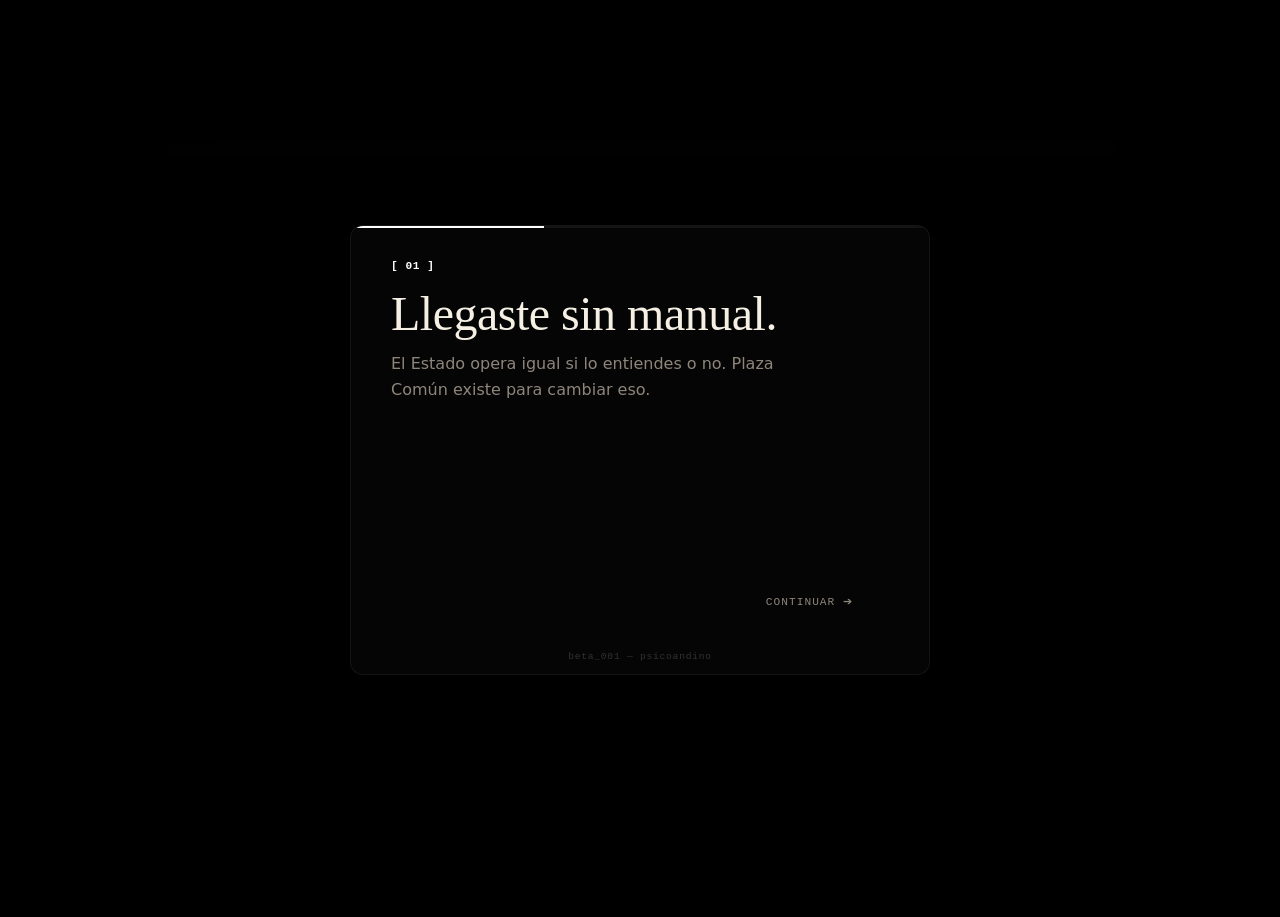
<file: index.html>
<!DOCTYPE html>
<html lang="es" data-accent="blanco">
<head>
    <meta charset="UTF-8">
    <meta name="viewport" content="width=device-width, initial-scale=1.0">
    <meta name="description" content="Plaza Común — inteligencia territorial para la vida cotidiana.">
    <title>Plaza Común</title>
    <link rel="stylesheet" href="assets/css/styles.css">
    <script src="assets/js/app.js" defer></script>
</head>
<body>
    <header class="site-header">
        <div class="shell header-layout">
            <a href="index.html" class="brand" aria-label="Plaza Común">
                <span class="brand-mark" aria-hidden="true">
                <svg viewBox="0 0 24 24" xmlns="http://www.w3.org/2000/svg">

                    <!-- Poste -->
                    <path
                        d="M6 4.5V19"
                        fill="none"
                        stroke="currentColor"
                        stroke-width="1.8"
                        stroke-linecap="round"
                    />

                    <!-- Luminaria -->
                    <rect
                        x="4"
                        y="2"
                        width="4"
                        height="2"
                        rx="1"
                        fill="var(--acento)"
                    />

                    <!-- Respaldo banca -->
                    <path
                        d="M10.3 13.8H20.3"
                        fill="none"
                        stroke="currentColor"
                        stroke-width="1.2"
                        stroke-linecap="round"
                    />

                    <!-- Asiento banca -->
                    <path
                        d="M10.5 16H20"
                        fill="none"
                        stroke="currentColor"
                        stroke-width="1.2"
                        stroke-linecap="round"
                    />

                    <!-- Patas -->
                    <path
                        d="M12 16V19"
                        fill="none"
                        stroke="currentColor"
                        stroke-width="1.2"
                        stroke-linecap="round"
                    />

                    <path
                        d="M18.5 16V19"
                        fill="none"
                        stroke="currentColor"
                        stroke-width="1.2"
                        stroke-linecap="round"
                    />

                </svg>
                </span>
                <span class="brand-copy">
                    <span class="brand-name">Plaza Común</span>
                    <span class="brand-tagline">inteligencia territorial</span>
                </span>
            </a>

            <nav class="main-nav" id="mainNav" aria-label="Secciones">
                <a href="#home" class="nav-link is-active">Plaza</a>
                <a href="#archivo" class="nav-link">Archivo</a>

                <!-- Config: visible en nav móvil, oculto en desktop -->
                <div class="nav-config" id="navConfig">
                    <button class="nav-config-close" id="closeConfigBtn" aria-label="Cerrar configuración">✕</button>

                    <!-- NUEVO: Título jerárquico del panel -->
                    <h2 class="nav-config-title">Configuración del sitio</h2>
                    
                    <p class="nav-config-label">Color de acento</p>
                    <div class="nav-accent-group">
                        <button class="accent-dot" data-accent="blanco" aria-label="Blanco"></button>
                        <button class="accent-dot" data-accent="sangre" aria-label="Sangre"></button>
                        <button class="accent-dot" data-accent="mostaza" aria-label="Mostaza"></button>
                        <button class="accent-dot" data-accent="tierra" aria-label="Tierra"></button>
                        <button class="accent-dot" data-accent="cobre" aria-label="Cobre"></button>
                        <button class="accent-dot" data-accent="amatista" aria-label="Amatista"></button>
                    </div>
                </div>
            </nav>

            <div class="header-controls">
                <!-- Solo desktop -->
                <button class="config-btn" id="desktopConfigBtn" aria-label="Configuración" aria-expanded="false">
                    <svg class="icon-settings" viewBox="0 0 24 24" fill="none" stroke="currentColor" stroke-width="1.5" stroke-linecap="round" stroke-linejoin="round" aria-hidden="true">
                        <circle cx="12" cy="12" r="3"></circle>
                        <path d="M19.4 15a1.65 1.65 0 0 0 .33 1.82l.06.06a2 2 0 1 1-2.83 2.83l-.06-.06a1.65 1.65 0 0 0-1.82-.33 1.65 1.65 0 0 0-1 1.51V21a2 2 0 0 1-4 0v-.09A1.65 1.65 0 0 0 9 19.4a1.65 1.65 0 0 0-1.82.33l-.06.06a2 2 0 1 1-2.83-2.83l.06-.06a1.65 1.65 0 0 0 .33-1.82 1.65 1.65 0 0 0-1.51-1H3a2 2 0 0 1 0-4h.09A1.65 1.65 0 0 0 4.6 9a1.65 1.65 0 0 0-.33-1.82l-.06-.06a2 2 0 1 1 2.83-2.83l.06.06a1.65 1.65 0 0 0 1.82.33H9a1.65 1.65 0 0 0 1-1.51V3a2 2 0 0 1 4 0v.09a1.65 1.65 0 0 0 1 1.51 1.65 1.65 0 0 0 1.82-.33l.06-.06a2 2 0 1 1 2.83 2.83l-.06.06a1.65 1.65 0 0 0-.33 1.82V9a1.65 1.65 0 0 0 1.51 1H21a2 2 0 0 1 0 4h-.09a1.65 1.65 0 0 0-1.51 1z"></path>
                    </svg>
                </button>
                <!-- Solo móvil -->
                <button class="menu-toggle" id="menuToggle" type="button" aria-expanded="false" aria-controls="mainNav" aria-label="Abrir menú">
                    <span class="hamburger-line" aria-hidden="true"></span>
                    <span class="hamburger-line" aria-hidden="true"></span>
                </button>
            </div>
        </div>
    </header>

    <main id="mainScroll">
        <dialog class="portal-gate" id="portalGate" data-current-step="1">
            <div class="portal-progress-bar">
                <div class="progress-indicator"></div>
            </div>
            <div class="portal-content-wrapper">
                <div class="portal-slide" data-slide="1">
                    <p class="eyebrow">[ 01 ]</p>
                    <h2 class="portal-title">Llegaste sin manual.</h2>
                    <p class="portal-text">El Estado opera igual si lo entiendes o no. Plaza Común existe para cambiar eso.</p>
                </div>
                <div class="portal-slide" data-slide="2">
                    <p class="eyebrow">[ 02 ]</p>
                    <h2 class="portal-title">Una luz pequeña.</h2>
                    <p class="portal-text">No prometemos revelaciones. Solo claridad suficiente para moverse con menos ansiedad y más libertad.</p>
                </div>
                <div class="portal-slide" data-slide="3">
                    <p class="eyebrow">[ 03 ]</p>
                    <h2 class="portal-title">Tu espacio.</h2>
                    <p class="portal-text">Define el color con que leerás la Plaza.</p>
                    <div class="portal-config-block">
                        <p class="config-label">Color de acento</p>
                        <div class="portal-accent-group">
                            <button type="button" class="accent-dot" data-accent="blanco" aria-label="Blanco"></button>
                            <button type="button" class="accent-dot" data-accent="sangre" aria-label="Sangre"></button>
                            <button type="button" class="accent-dot" data-accent="mostaza" aria-label="Mostaza"></button>
                            <button type="button" class="accent-dot" data-accent="tierra" aria-label="Tierra"></button>
                            <button type="button" class="accent-dot" data-accent="cobre" aria-label="Cobre"></button>
                            <button type="button" class="accent-dot" data-accent="amatista" aria-label="Amatista"></button>
                        </div>
                    </div>
                </div>
            </div>
            <p class="portal-version">beta_001 — psicoandino</p>
            <div class="portal-navigation">
                <button type="button" class="portal-nav-btn" id="prevStep" style="visibility:hidden;">← VOLVER</button>
                <div class="portal-action-stack">
                    <button type="button" class="portal-nav-btn" id="nextStep">CONTINUAR ➔</button>
                    <button type="button" class="portal-btn-execute" id="acceptManifesto">ENTRAR ➔</button>
                </div>
            </div>
        </dialog>

        <section class="home-section" id="home" aria-label="Plaza principal">
            <div class="shell home-layout">
                <div class="home-hero" id="homeHero"></div>
                <div class="home-row" id="homeRow"></div>
            </div>
            <div class="scroll-hint" aria-hidden="true">↓ archivo</div>
        </section>

        <section class="archive-section" id="archivo" aria-labelledby="archiveTitle">
            <div class="shell">
                <div class="section-heading">
                    <p class="eyebrow">Archivo editorial</p>
                    <h2 id="archiveTitle">Todo el contenido</h2>
                </div>
                <div class="briefing-grid" id="postsGrid" aria-live="polite"></div>
                <p class="empty-state" id="emptyState" hidden>No hay posts publicados.</p>
            </div>
        </section>
    </main>

    <footer class="sys-telemetry" aria-label="Pie de página">
    <div class="shell telemetry-layout">
        <span class="mono-text">© Plaza Común 2026 — Beta v.001 — Psicoandino</span>
    </div>
</footer>
</body>
</html>
</file>
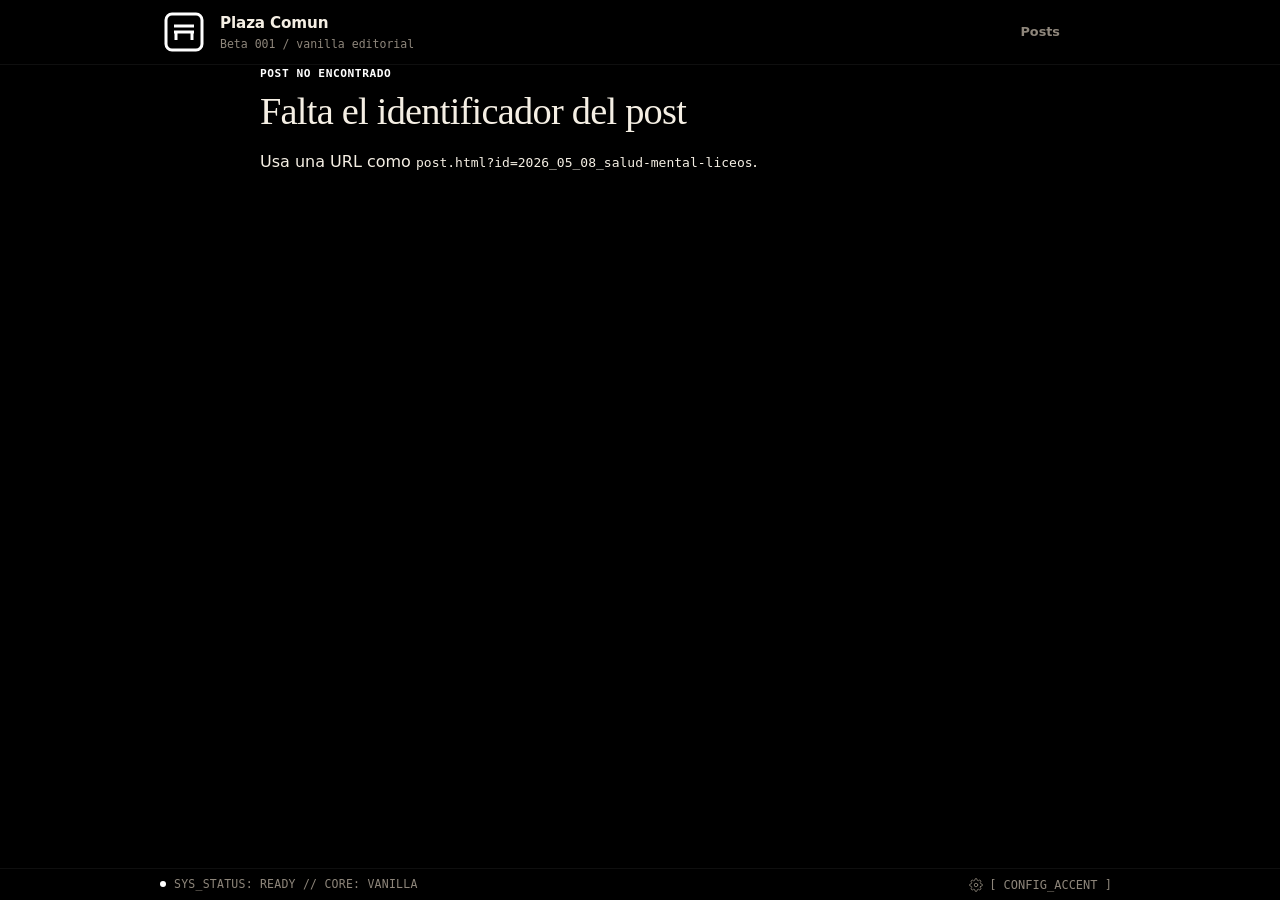
<file: post.html>
<!DOCTYPE html>
<html lang="es" data-accent="blanco">
<head>
    <meta charset="UTF-8">
    <meta name="viewport" content="width=device-width, initial-scale=1.0">
    <meta name="description" content="Post de Plaza Comun beta 001.">
    <title>Post | Plaza Comun beta 001</title>
    <link rel="stylesheet" href="assets/css/styles.css">
    <script src="assets/js/post.js" defer></script>
</head>
<body>
    <header class="site-header">
        <div class="shell header-layout">
            <a href="index.html" class="brand" aria-label="Plaza Comun beta 001 - Volver al inicio">
                <span class="brand-mark" aria-label="Plaza Común">
                    <svg
                        viewBox="0 0 24 24"
                        fill="none"
                        xmlns="http://www.w3.org/2000/svg"
                    >
                        <rect x="3" y="3" width="18" height="18" rx="3"/>
                        <path d="M7 9H17"/>
                        <path d="M7 12H17"/>
                        <path d="M8 12V16"/>
                        <path d="M16 12V16"/>
                    </svg>
                </span>
                <span class="brand-copy">
                    <span class="brand-name">Plaza Comun</span>
                    <span class="brand-tagline">Beta 001 / vanilla editorial</span>
                </span>
            </a>
            <nav class="main-nav" id="mainNav" aria-label="Secciones">
                <a href="index.html#archivo" class="nav-link">Posts</a>
            </nav>
                <button class="menu-toggle" id="menuToggle" type="button" aria-expanded="false" aria-controls="mainNav" aria-label="Abrir menú de navegación">
                    <span class="hamburger-line" aria-hidden="true"></span>
                    <span class="hamburger-line" aria-hidden="true"></span>
                </button>
            </div>
        </div>
    </header>
    <main>
        <article class="daily-briefing shell" id="postArticle" aria-live="polite">
            <p class="eyebrow">Cargando post</p>
            <h1>Preparando lectura</h1>
            <p>Si esto demora, revisa que abras el sitio por HTTP local.</p>
        </article>
    </main>
    <footer class="sys-telemetry" aria-label="Control del sistema">
        <div class="shell telemetry-layout">
            <div class="sys-status">
                <span class="status-indicator"></span>
                <span class="mono-text">SYS_STATUS: READY // CORE: VANILLA</span>
            </div>
            <div class="sys-controls">
                <div class="settings-root">
                    <button class="settings-toggle-btn" id="settingsToggle" aria-label="Configurar acento cromático">
                        <svg 
                            class="icon-settings" 
                            viewBox="0 0 24 24" 
                            fill="none" 
                            stroke="currentColor" 
                            stroke-width="1.5" 
                            stroke-linecap="round" 
                            stroke-linejoin="round"
                            aria-hidden="true"
                        >
                            <circle cx="12" cy="12" r="3"></circle>
                            <path d="M19.4 15a1.65 1.65 0 0 0 .33 1.82l.06.06a2 2 0 1 1-2.83 2.83l-.06-.06a1.65 1.65 0 0 0-1.82-.33 1.65 1.65 0 0 0-1 1.51V21a2 2 0 0 1-4 0v-.09A1.65 1.65 0 0 0 9 19.4a1.65 1.65 0 0 0-1.82.33l-.06.06a2 2 0 1 1-2.83-2.83l.06-.06a1.65 1.65 0 0 0 .33-1.82 1.65 1.65 0 0 0-1.51-1H3a2 2 0 0 1 0-4h.09A1.65 1.65 0 0 0 4.6 9a1.65 1.65 0 0 0-.33-1.82l-.06-.06a2 2 0 1 1 2.83-2.83l.06.06a1.65 1.65 0 0 0 1.82.33H9a1.65 1.65 0 0 0 1-1.51V3a2 2 0 0 1 4 0v.09a1.65 1.65 0 0 0 1 1.51 1.65 1.65 0 0 0 1.82-.33l.06-.06a2 2 0 1 1 2.83 2.83l-.06.06a1.65 1.65 0 0 0-.33 1.82V9a1.65 1.65 0 0 0 1.51 1H21a2 2 0 0 1 0 4h-.09a1.65 1.65 0 0 0-1.51 1z"></path>
                        </svg>
                        <span class="btn-text">[ CONFIG_ACCENT ]</span>
                    </button>
                    <div class="settings-submenu" id="colorSubmenu" data-state="closed">
                        <button class="accent-dot" data-accent="sangre" aria-label="Acento Sangre"></button>
                        <button class="accent-dot" data-accent="mostaza" aria-label="Acento Mostaza"></button>
                        <button class="accent-dot" data-accent="tierra" aria-label="Acento Tierra"></button>
                        <button class="accent-dot" data-accent="cobre" aria-label="Acento Cobre"></button>
                        <button class="accent-dot" data-accent="amatista" aria-label="Acento Amatista"></button>
                    </div>
                </div>
            </div>
        </div>
    </footer>
</body>
</html>
</file>
<file: assets/css/styles.css>
/* ==========================================================================
   1. TOKENS DE DISEÑO SOBERANO (NEGRO ABSOLUTO OLED)
   ========================================================================== */
:root {
    color-scheme: dark;
    --bg: #000000;
    --text: #f5efe4;
    --muted: #8e867b;
    --quiet: rgba(255, 255, 255, 0.25);
    --line: rgba(255, 255, 255, 0.06);
    
    /* Tipografías Editoriales */
    --font-main: system-ui, -apple-system, BlinkMacSystemFont, "Segoe UI", Roboto, sans-serif;
    --font-serif: Georgia, Cambria, "Times New Roman", Times, serif;
    --font-mono: ui-monospace, SFMono-Regular, Menlo, Monaco, Consolas, monospace;

    /* ESTADO NEUTRO INICIAL: El sistema nace en el color hueso base */
    --acento: #f5efe4; 
    --acento-contrast: #000000;
}

/* Matriz de Acentos Cromáticos Sutiles */
:root[data-accent="blanco"]{
  --acento:#FFFFFF;
}

:root[data-accent="sangre"]{
  --acento:#C73A4A;
  --acento-contrast: #ffffff;
}

:root[data-accent="mostaza"]{
  --acento:#B78627;
  --acento-contrast: #ffffff;
}

:root[data-accent="tierra"]{
  --acento:#6D7C50;
  --acento-contrast: #ffffff;
}

:root[data-accent="cobre"]{
  --acento:#248692;
  --acento-contrast: #ffffff;
}

:root[data-accent="amatista"]{
  --acento:#7D5AA1;
  --acento-contrast: #ffffff;
}

/* ==========================================================================
   2. REGLAS BASE Y ALINEACIÓN AXIAL
   ========================================================================== */
* {
    box-sizing: border-box;
    margin: 0;
    padding: 0;
}

html {
    scroll-behavior: smooth;
    background-color: var(--bg);
}

body {
    background: var(--bg);
    color: var(--text);
    font-family: var(--font-main);
    line-height: 1.6;
    -webkit-font-smoothing: antialiased;
    padding-bottom: 48px; /* Margen de seguridad para no tapar contenido con la barra fija */
}

/* --- BLOQUEO DE SCROLL NATIVO REFORZADO (MULTIDISPOSITIVO) --- */
html:has(dialog[open]),
body:has(dialog[open]) {
    overflow: hidden !important;
    height: 100vh !important;
    height: 100dvh !important; /* Dinámico para absorber barras de navegadores móviles */
    position: fixed;           /* Anclaje estructural absoluto */
    width: 100%;
    touch-action: none;        /* Desactiva el arrastre y scroll táctil por hardware */
}

/* 2. TRUCO DE SIMULACIÓN DE BACKDROP (Para pruebas sin JavaScript)
   Inyectamos una capa absoluta sobre todo el viewport acoplada al body */
body:has(dialog[open])::after {
    content: "";
    position: fixed;
    top: 0;
    left: 0;
    width: 100vw;
    height: 100vh;
    
    /* CONTROL DE OPACIDAD ABSOLUTA: 
       Aumentamos a 0.95 (95% negro) para extinguir casi por completo el contenido trasero */
    background: rgba(0, 0, 0, 0.950) !important; 
    
    /* Blur removido: la capa ya es opaca, el blur duplicado generaba una costura de renderizado GPU en el borde redondeado */
    z-index: 99998 !important; /* Se posiciona inmediatamente debajo del dialog (z-index: 100) */
}

.shell {
    width: min(960px, calc(100% - 48px));
    margin: 0 auto;
}

h1, h2, h3, h4 {
    font-family: var(--font-serif);
    font-weight: normal;
    color: var(--text);
}

a {
    color: inherit;
    text-decoration: none;
}

/* ==========================================================================
   3. CABECERA DEL SITIO (SITE HEADER)
   ========================================================================== */
.site-header {
    position: sticky;
    top: 0;
    z-index: 100;
    background: var(--bg);
    border-bottom: 1px solid var(--line);
}

.header-layout {
    display: grid;
    grid-template-columns: auto 1fr auto;
    align-items: center;
    gap: 32px;
    min-height: 64px;
}

.brand {
    display: flex;
    align-items: center;
    gap: 12px;
}

.brand-mark svg {
    width: 48px;
    height: 48px;
    display: block;
    stroke: var(--acento);
    stroke-width: 1.5px;
}

.brand-copy {
    display: flex;
    flex-direction: column;
}

.brand-name {
    font-size: 0.95rem;
    font-weight: 700;
    letter-spacing: -0.01em;
}

.brand-tagline {
    color: var(--muted);
    font-size: 0.72rem;
    font-family: var(--font-mono);
}

.main-nav {
    display: flex;
    gap: 8px;
    justify-content: flex-end;
    padding-right: 16px;
}

.nav-link {
    font-size: 0.8rem;
    font-weight: 600;
    color: var(--muted);
    padding: 6px 12px;
    border-radius: 4px;
    transition: color 140ms ease;
}

.nav-link:hover { color: var(--text); }
.nav-link.is-active { color: var(--acento); font-weight: 700; }

.controls-group { display: flex; align-items: center; }

/* ==========================================================================
   4. HERO PLANO Y CONTROLADO
   ========================================================================== */
.hero-section {
    border-bottom: 1px solid var(--line);
    padding: 48px 0 40px; 
}

.hero-layout {
    display: flex;
    flex-direction: column;
    gap: 32px;
}

.daily-briefing {
    background: transparent !important;
    padding: 0 !important;
    min-height: auto !important;
    border: none !important;
    max-width: 760px;
}

.eyebrow {
    color: var(--acento);
    font-family: var(--font-mono);
    font-size: 0.7rem;
    font-weight: 700;
    letter-spacing: 0.05em;
    text-transform: uppercase;
    margin-bottom: 6px;
}

.daily-briefing h1 {
    font-size: 2.4rem;
    line-height: 1.15;
    margin-bottom: 16px;
    letter-spacing: -0.02em;
}

.briefing-dek {
    color: var(--muted);
    font-size: 0.98rem;
    line-height: 1.6;
    margin-bottom: 20px;
}

.briefing-meta {
    display: flex;
    gap: 8px;
    font-family: var(--font-mono);
    font-size: 0.7rem;
}

.briefing-meta span {
    border: 1px solid var(--line);
    padding: 2px 8px;
    border-radius: 3px;
    color: var(--muted);
}

.method-panel {
    background: transparent !important;
    border: none !important;
    box-shadow: none !important;
    padding: 20px 0 0 0 !important;
    border-top: 1px dashed var(--line) !important;
    max-width: 500px;
}

.method-panel h2 {
    font-size: 1rem;
    font-family: var(--font-main);
    font-weight: 600;
    color: var(--muted);
    margin-bottom: 8px;
}

.method-panel ol {
    list-style: none;
    font-family: var(--font-mono);
    font-size: 0.72rem;
    color: var(--quiet);
    background: transparent !important;
}

.method-panel ol li {
    background: transparent !important;
    margin-bottom: 4px;
    display: flex;
    gap: 8px;
}

.method-panel ol li::before {
    content: "0" counter(my-counter) ".";
    counter-increment: my-counter;
    color: var(--acento);
    font-weight: 700;
}
.method-panel ol { counter-reset: my-counter; }

/* ==========================================================================
   5. ARCHIVO EDITORIAL SIMÉTRICO (CORREGIDO)
   ========================================================================== */
.briefings-section {
    padding: 48px 0;
    border-bottom: 1px solid var(--line);
}

.section-heading { margin-bottom: 32px; }
.section-heading h2 { font-size: 1.5rem; margin-top: 4px; }

.briefing-grid {
    display: grid;
    grid-template-columns: repeat(2, 1fr);
    gap: 32px;
}

.briefing-card {
    background: transparent !important;
    border: none !important;
    border-top: 1px solid var(--line) !important;
    padding: 20px 12px 12px 12px !important; /* Cojín interno para el resalte */
    display: flex;
    flex-direction: column;
    position: relative; /* Anclaje para la expansión del enlace */
    transition: background-color 180ms ease, border-top-color 180ms ease;
    cursor: pointer;
    margin: 0 -12px; /* Alineación axial exacta */
}

/* ESTADO DE RESALTE: Forzamos la mutación rompiendo la inmutabilidad base */
.briefing-card:hover {
    background-color: rgba(255, 255, 255, 0.02) !important;
    border-top-color: var(--acento) !important;
}

.briefing-card h3 { font-size: 1.25rem; line-height: 1.2; margin: 8px 0; }
.briefing-card h3 a:hover { color: var(--acento); }

/* Corregimos el contraste del texto para que no sea estático */
.briefing-card p:not(.card-axis) { 
    color: var(--muted); 
    font-size: 0.88rem; 
    line-height: 1.5; 
    margin-bottom: 16px; 
    transition: color 180ms ease;
}

.briefing-card:hover p:not(.card-axis) {
    color: var(--text); /* El texto se ilumina sutilmente al entrar en la tarjeta */
}

/* EL TRUCO MAESTRO: Expansión absoluta de la superficie interactiva */
.briefing-card h3 a::after {
    content: "";
    position: absolute;
    top: 0;
    left: 0;
    right: 0;
    bottom: 0;
    z-index: 1; /* Cubre el lienzo de la tarjeta por completo */
}

.card-meta {
    margin-top: auto;
    display: flex;
    gap: 12px;
    font-family: var(--font-mono);
    font-size: 0.7rem;
    color: var(--quiet);
    border: none !important;
    padding: 0;
}

/* ==========================================================================
   6. SECCIÓN ACERCA DE / INTERNAS
   ========================================================================== */
.about-section {
    padding: 48px 0;
    border: none !important;
    max-width: 640px;
}
.about-section h2 { font-size: 1.5rem; margin: 6px 0 12px; }
.about-section p { color: var(--muted); font-size: 0.9rem; }

.empty-state {
    border: 1px solid var(--line);
    color: var(--muted);
    padding: 24px;
    font-family: var(--font-mono);
    font-size: 0.85rem;
}

/* ==========================================================================
   7. RESPONSIVE DESIGN & ANIMACIÓN EN EQUIS (X) MATEMÁTICA
   ========================================================================== */
@media (max-width: 920px) {
    .menu-toggle {
        display: flex;
        position: relative;
        width: 36px;
        height: 36px;
        background: transparent;
        border: 1px solid var(--line);
        border-radius: 4px;
        cursor: pointer;
        align-items: center;
        justify-content: center;
    }

    .hamburger-line {
        position: absolute;
        width: 16px;
        height: 1px;
        background-color: var(--text);
        transition: transform 180ms cubic-bezier(0.4, 0, 0.2, 1);
    }

    .hamburger-line:nth-child(1) { transform: translateY(-3px); }
    .hamburger-line:nth-child(2) { transform: translateY(3px); }

    .menu-toggle[aria-expanded="true"] .hamburger-line:nth-child(1) {
        transform: translateY(0) rotate(45deg);
    }
    .menu-toggle[aria-expanded="true"] .hamburger-line:nth-child(2) {
        transform: translateY(0) rotate(-45deg);
    }

    .header-layout { grid-template-columns: 1fr auto; }
    
    .main-nav {
        position: absolute;
        top: 100%;
        left: 0;
        width: 100%;
        height: calc(100vh - 74px);
        background: #000000;

        flex-direction: column;
        justify-content: flex-start !important;
        align-items: flex-end;   /* Cambiado de flex-start a flex-end para empujar los bloques a la derecha */
        text-align: right;        /* Asegura que el texto interno de los links se justifique a la derecha */
        
        padding: 24px;
        gap: 12px;

        opacity: 0;
        transform: translateY(-10px);
        pointer-events: none;
        transition: opacity 150ms ease, transform 150ms ease;
        border-bottom: 1px solid var(--line);
    }
    
    .menu-toggle[aria-expanded="true"] ~ .main-nav,
    .main-nav.is-open {
        opacity: 1;
        transform: translateY(0);
        pointer-events: auto;
    }

    /* Si tus enlaces tienen subtextos o iconos internos, esto asegura que todo el contenedor se estructure simétricamente */
    .nav-link {
        text-align: right;
        width: 100%;
    }
}

/* Blindaje absoluto contra filtraciones visuales y elementos vacíos */
[hidden], .menu-toggle { 
    display: none !important; 
}

@media (max-width: 920px) {
    .menu-toggle { 
        display: flex !important; 
    }
}

/* ==========================================================================
   8. SISTEMA DE TELEMETRÍA INFERIOR SOBERANO
   ========================================================================== */
.sys-telemetry {
    position: fixed;
    bottom: 0;
    left: 0;
    width: 100%;
    background: #000000;
    border-top: 1px solid var(--line);
    z-index: 200;
    font-family: var(--font-mono);
    font-size: 0.72rem;
    height: 32px;
    display: flex;
    align-items: center;
}

.telemetry-layout {
    display: flex;
    justify-content: space-between;
    align-items: center;
}

.sys-status {
    display: flex;
    align-items: center;
    gap: 8px;
    color: var(--muted);
}

.status-indicator {
    width: 6px;
    height: 6px;
    background-color: var(--acento);
    border-radius: 50%;
    display: inline-block;
}

.mono-text {
    letter-spacing: 0.02em;
}

.settings-root {
    position: relative;
    display: flex;
    align-items: center;
}

.settings-menu-btn {
    background: transparent;
    border: none;
    color: var(--muted);
    font-family: var(--font-mono);
    font-size: 0.72rem;
    cursor: pointer;
    padding: 0 4px;
    transition: color 140ms ease;
}

.settings-menu-btn:hover {
    color: var(--text);
}

.settings-submenu {
    position: absolute;
    bottom: calc(100% + 8px);
    right: 0;
    background: #0a0a0a;
    border: 1px solid var(--line);
    padding: 6px 8px;
    border-radius: 4px;
    gap: 8px;
    
    /* Control de renderizado por estado puro */
    display: none; 
    visibility: hidden;
    opacity: 0;
    transform: translateY(4px);
    transition: opacity 140ms ease, transform 140ms ease;
}

.settings-submenu[data-state="open"] {
    display: flex;
    visibility: visible;
    opacity: 1;
    transform: translateY(0);
}

/* ==========================================================================
   INTERRUPTOR DE TELEMETRÍA (CON ICONO VECTORIAL)
   ========================================================================== */
.settings-toggle-btn {
    background: transparent;
    border: none;
    color: var(--muted);
    font-family: var(--font-mono);
    font-size: 0.75rem;
    cursor: pointer;
    padding: 6px 8px;
    transition: color 150ms ease;

    /* COMPOSICIÓN AXIAL: Centrado perfecto del vector y el texto */
    display: inline-flex;
    align-items: center;
    gap: 6px; /* Separación matemática entre el icono y el corchete */
}

/* Modificador dinámico heredado del ecosistema de la plaza */
.settings-toggle-btn:hover {
    color: var(--acento);
}

/* Restricción dimensional estricta para el SVG */
.icon-settings {
    width: 14px;  /* Proporción áurea respecto al tamaño de la fuente mono */
    height: 14px;
    transition: transform 300ms cubic-bezier(0.4, 0, 0.2, 1);
}

/* Micro-animación cinética: El engranaje rota levemente al posar el cursor */
.settings-toggle-btn:hover .icon-settings {
    transform: rotate(45deg);
}

.accent-dot {
    width: 12px;
    height: 12px;
    border-radius: 50%;
    border: 1px solid rgba(255, 255, 255, 0.2);
    cursor: pointer;
    padding: 0;
    transition: transform 100ms ease;
}
.accent-dot:hover { border-color: var(--text); transform: scale(1.1); }
.accent-dot.is-active { border-color: var(--text); transform: scale(1.15); }
.accent-dot[data-accent="blanco"]  { background: #ffffff; }
.accent-dot[data-accent="sangre"]  { background: #C73A4A; }
.accent-dot[data-accent="mostaza"] { background: #B78627; }
.accent-dot[data-accent="tierra"]  { background: #6D7C50; }
.accent-dot[data-accent="cobre"]   { background: #248692; }
.accent-dot[data-accent="amatista"] { background: #7D5AA1; }

/* ==========================================================================
   9. PORTAL SOBERANO & TELEMETRÍA
   ========================================================================== */

.portal-setup {
    margin: 12px 0 12px 0;
    padding-top: 16px;
    border-top: 1px dashed var(--line);
    text-align: center;
}

/* Portal Modal Estricto (Cero Desplazamiento) */
.portal-gate {
    background: #050505 !important;
    color: var(--text);
    border: 1px solid var(--line);
    padding: 32px 40px; /* Reducción sutil para maximizar el área útil */
    border-radius: 13px;

    width: 90%;
    max-width: 580px;
    min-height: 420px;
    height: auto;
    max-height: 90vh;
    
    overflow: hidden !important; /* SOLUClÓN: Capa de contención absoluta contra scrollbars */
    box-shadow: 0 20px 50px rgba(0,0,0,0.9);

    position: fixed;
    top: 50%;
    left: 50%;
    transform: translate(-50%, -50%);
    z-index: 99999;
}

/* Clausura del anillo de enfoque nativo del navegador (Focus Reset) */
#portalGate:focus,
#portalGate:focus-visible {
    outline: none !important;
}

.portal-gate button:focus {
    outline: none !important;
    box-shadow: none !important;
}

.setup-label {
    font-family: var(--font-mono);
    font-size: 0.65rem;
    color: var(--muted);
    letter-spacing: 1.5px;
    margin-bottom: 12px;
    text-transform: uppercase;
}

/* Grupo de Acentos (Alineación compacta de las burbujas cromáticas) */
.portal-accent-group {
    display: flex;
    gap: 12px;
    flex-wrap: wrap;
    margin-top: 4px;
}

/* Forzar simetría interactiva en los círculos dentro del portal */
.portal-accent-group .accent-dot {
    width: 16px;
    height: 16px;
    border-radius: 50%;
    border: 2px solid transparent;
    cursor: pointer;
    padding: 0;
    transition: border-color 150ms ease, box-shadow 150ms ease;
}

/* El cambio a 'activo' es instantáneo: evita un frame residual visible al cambiar de slide a medio camino de una transición de escala */
.portal-accent-group .accent-dot.is-active {
    transition: border-color 150ms ease, box-shadow 150ms ease;
}

/* Feedback visual instantáneo cuando una opción es la activa en el sistema */
.portal-accent-group .accent-dot.is-active {
    border-color: var(--text) !important;
    transform: scale(1.25);
    box-shadow: 0 0 12px var(--acento);
}

/* --- DIFUMINADO DEL ENTORNO (BACKDROP) --- */
.portal-gate::backdrop {
    background: rgba(0, 0, 0, 0.867) !important; /* Capa oscura traslúcida */
    backdrop-filter: blur(8px) !important;       /* Difuminado cinético por hardware */
    transition: backdrop-filter 0.3s ease;
}

.portal-title {
    font-size: clamp(2.2rem, 5vw, 3rem);
    font-family: var(--font-serif);
    margin: 12px 0 10px 0;
    letter-spacing: -0.5px;
    line-height: 1.1;
}

.portal-text {
    font-size: 1rem;
    color: var(--muted);
    line-height: 1.65;
    max-width: 420px;
}



.portal-body p {
    font-size: 0.9rem;
    line-height: 1.6;
    color: var(--muted);
    margin-bottom: 16px;
}

.portal-actions {
    justify-content: center;
    margin-top: 18px;
    text-align: center;
}

.portal-btn {
    background: transparent;
    color: var(--text);
    border: 1px solid var(--line);
    padding: 10px 20px;
    font-family: var(--font-mono);
    font-size: 0.75rem;
    cursor: pointer;
    transition: all 150ms ease;
}

.portal-btn:hover {
    border-color: var(--acento);
    background: rgba(255, 255, 255, 0.02);
}

/* Botón de Ejecución Definitivo (Sólido y Reactivo al Acento) */
.portal-btn-execute {
    background: var(--acento) !important;
    color: var(--acento-contrast) !important;
    border: 12px solid var(--acento) !important;
    padding: 40px 24px;
    font-family: var(--font-mono);
    font-size: 0.72rem;
    font-weight: 700;
    letter-spacing: 0.5px;
    cursor: pointer;
    border-radius: 4px;
    
    /* Animación de feedback cinético al posar el cursor */
    transition: opacity 250ms ease, transform 150ms ease, box-shadow 150ms ease;

    padding-bottom: 0;
    padding-top: 0;
    height: auto;
    line-height: 1.5;

    vertical-align: baseline;
}

/* ==========================================================================
   SISTEMA DE BARRIDO CINEMÁTICO DIRECCIONAL BIFÁSICO
   ========================================================================== */

/* --- AVANCE (Paso 2 → Paso 3) --- */
/* 1. CONTINUAR se borra hacia la derecha disolviéndose en el eje axial */
dialog[data-current-step="3"][data-direction="forward"] #nextStep {
    animation: barrerSalidaHaciaDerecha 220ms cubic-bezier(0.4, 0, 1, 1) forwards;
}
/* 2. ENTRAR emerge de derecha a izquierda tras una ventana de 120ms de vacío */
dialog[data-current-step="3"][data-direction="forward"] #acceptManifesto {
    animation: barrerEntradaDesdeDerecha 340ms cubic-bezier(0.16, 1, 0.3, 1) 120ms both;
}

/* --- RETROCESO ANALÓGICO (Paso 3 → Paso 2) --- */
/* 1. ENTRAR se contrae y repliega hacia el extremo derecho */
dialog[data-current-step="2"][data-direction="backward"] #acceptManifesto {
    animation: barrerSalidaHaciaDerecha 220ms cubic-bezier(0.4, 0, 1, 1) forwards;
    opacity: 1; /* Forzado de render dinámico durante la salida */
}
/* 2. CONTINUAR vuelve a florecer desde el eje axial hacia la izquierda */
dialog[data-current-step="2"][data-direction="backward"] #nextStep {
    animation: barrerEntradaDesdeDerecha 340ms cubic-bezier(0.16, 1, 0.3, 1) 120ms both;
}

/* --- MATRICES DE TRANSFORMACIÓN GEOMÉTRICA DE CLIP-PATH --- */
@keyframes barrerSalidaHaciaDerecha {
    0% {
        clip-path: inset(0 0 0 0);
        opacity: 1;
    }
    100% {
        clip-path: inset(0 0 0 100%); /* Desplazamiento del umbral izquierdo al límite derecho */
        opacity: 0;
    }
}

@keyframes barrerEntradaDesdeDerecha {
    0% {
        clip-path: inset(0 0 0 100%);
        opacity: 0;
    }
    100% {
        clip-path: inset(0 0 0 0); /* Apertura absoluta del lienzo */
        opacity: 1;
    }
}

.portal-btn-execute:hover {
    box-shadow: 0 0 16px var(--acento); /* Brillo cuántico del color seleccionado */
}

.portal-btn-execute:active {
    box-shadow: 0 0 10px var(--acento);
}

/* Adaptación responsiva básica */
@media (max-width: 768px) {
    .portal-gate { 
        width: calc(100% - 32px); 
        padding: 24px 20px;
        overflow: hidden !important;
    }
}

/* BARRA DE PROGRESO SUTIL */
.portal-progress-bar {
    width: 100%;
    height: 2px;
    background: var(--line);
    position: absolute;
    top: 0;
    left: 0;
}
.progress-indicator {
    height: 100%;
    background: var(--acento);
    width: 33.33%; /* Cambia dinámicamente vía JS (33% -> 66% -> 100%) */
    transition: width 200ms ease, background-color 150ms ease;
}

/* TRATAMIENTO DE SLIDES */
.portal-content-wrapper {
    padding-bottom: 96px; /* Reserva espacio para nav absoluta ahora que el alto es fluido */
}

.portal-slide {
    display: none; /* Por defecto ocultos */
    animation: fadeIn 250ms ease forwards;
}

/* Controladores de visibilidad pura basados en el estado del diálogo */
dialog[data-current-step="1"] [data-slide="1"] { display: block; }
dialog[data-current-step="2"] [data-slide="2"] { display: block; }
dialog[data-current-step="3"] [data-slide="3"] { display: block; }

@keyframes fadeIn {
    from { opacity: 0; transform: translateY(4px); }
    to { opacity: 1; transform: translateY(0); }
}

/* CONTENEDOR DE BOTONES INFERIORES */
.portal-navigation {
    position: absolute;
    bottom: 55px;
    left: 40px;
    right: 40px;
    height: 32px;

    /* Nueva arquitectura de alineación */
    display: flex;
    align-items: center; /* Centrado vertical */
    justify-content: space-between;

}

/* Pila Grid: ambos botones de avance comparten una sola celda */
.portal-action-stack {
    display: grid;
    grid-template-areas: "stack";
    align-items: center;
    justify-items: end;
    min-width: 140px; /* Ancho del botón sólido más grande, evita resize del clip-path */
}

#nextStep, #acceptManifesto {
    grid-area: stack;
    margin: 0 !important;
    transition: transform 150ms ease, box-shadow 150ms ease;
}

/* Modificadores adaptativos para preservar tu feedback activo en el botón sólido */
#acceptManifesto:hover {
    box-shadow: 0 0 18px var(--acento) !important;
}
#acceptManifesto:active {
    box-shadow: 0 0 10px var(--acento) !important;
}

/* --- ESTADOS NEUTROS BASE (Evitan filtraciones visuales previas) --- */
dialog[data-current-step="1"] #acceptManifesto,
dialog[data-current-step="2"] #acceptManifesto {
    opacity: 0;
    pointer-events: none;
}

dialog[data-current-step="3"] #nextStep {
    opacity: 0;
    pointer-events: none;
}

.portal-nav-btn {
    background: none;
    border: none;
    color: var(--muted);
    font-family: var(--font-mono);
    font-size: 0.7rem;
    cursor: pointer;
    letter-spacing: 1px;
}
.portal-nav-btn:hover { color: var(--text); }
#prevStep  { left: 0; line-height: 1}
/* REMOCIÓN DE DIRECCIONAMIENTO INERTE (Flexbox ya maneja el empuje a la derecha) */
#acceptManifesto {
    right: 0; 
}

#nextStep {
    padding-right: 36px; /* 24px padding + 12px border de #acceptManifesto: ancla la flecha a la misma coordenada */
}

.portal-version {
    position: absolute;
    bottom: 10px;
    left: 0;
    right: 0;
    text-align: center;
    font-family: var(--font-mono);
    font-size: 0.6rem;
    color: var(--muted);
    opacity: 0.35;
    letter-spacing: 0.08em;
    pointer-events: none;
}

/* ==========================================================================
   INTERVENCIÓN DE DISEÑO: ARQUITECTURA GEOMÉTRICA DE LA SLIDE 3
   ========================================================================== */

/* Contenedor general de sub-bloques de configuración (Acentos y Datos) */
.portal-config-block {
    margin-top: 28px;
    margin-bottom: 32px;
    border-left: 1px solid var(--line);
    padding-left: 16px;
    text-align: left; /* Garantiza la alineación axial izquierda */
}

.portal-config-block:last-of-type {
    margin-bottom: 8px; /* Restringe el empuje sobre los botones inferiores */
}

/* Etiquetas de control monospaciadas */
.config-label {
    font-family: var(--font-mono);
    font-size: 0.65rem;
    color: var(--muted);
    letter-spacing: 1px;
    margin-bottom: 14px;
    text-transform: uppercase;
}

.reader-block {
    padding: 32px 0;
    border-bottom: 1px solid var(--line);
    max-width: 680px;
}
.reader-block h3 {
    font-size: 1.15rem;
    margin-bottom: 12px;
}
.reader-block p {
    color: var(--muted);
    font-size: 0.95rem;
    line-height: 1.7;
}
.source-link {
    color: var(--acento);
}
.source-link:hover {
    text-decoration: underline;
}

/* TIPOS EDITORIALES */
:root[data-type="manifiesto"]    { --tipo-color: #000000; }
:root[data-type="investigacion"] { --tipo-color: #C73A4A; }
:root[data-type="analisis"]      { --tipo-color: #B78627; }
:root[data-type="cronica"]       { --tipo-color: #6D7C50; }
:root[data-type="reflexion"]     { --tipo-color: #248692; }
:root[data-type="memoria"]       { --tipo-color: #7D5AA1; }
:root[data-type="columna"]       { --tipo-color: #FFFFFF; }

.type-tag {
    font-family: var(--font-mono);
    font-size: 0.65rem;
    font-weight: 700;
    letter-spacing: 0.08em;
    text-transform: uppercase;
    padding: 2px 8px;
    border-radius: 2px;
    display: inline-block;
}

/* ==========================================================================
   HOME — SCROLL SNAP & LAYOUT
   ========================================================================== */

#mainScroll {
    height: calc(100dvh - 64px - 32px);
    overflow-y: scroll;
    scroll-snap-type: y mandatory;
    scroll-behavior: smooth;
}

.home-section {
    height: 100%;
    scroll-snap-align: start;
    display: flex;
    flex-direction: column;
    padding: 32px 0 12px;
    border-bottom: 1px solid var(--line);
    overflow: hidden;
}

.home-layout {
    flex: 1;
    display: grid;
    grid-template-rows: 1fr auto;
    overflow: hidden;
}

/* HERO */
.home-hero {
    padding: 20px 0;
    border-top: 1px solid var(--line);
    overflow: hidden;
}

.briefing-card--hero {
    background: transparent;
    border: none;
    padding: 0;
    display: flex;
    flex-direction: column;
    cursor: pointer;
    position: relative;
}

.briefing-card--hero h2 {
    font-size: clamp(1.5rem, 4vw, 2.4rem);
    line-height: 1.15;
    letter-spacing: -0.02em;
    margin: 10px 0 12px;
}

.briefing-card--hero h2 a::after {
    content: "";
    position: absolute;
    inset: 0;
    z-index: 1;
}

.briefing-card--hero .briefing-dek {
    color: var(--muted);
    font-size: 0.95rem;
    line-height: 1.6;
    margin-bottom: 12px;
}

/* ROW DE DOS */
.home-row {
    display: grid;
    grid-template-columns: 1fr 1fr;
    gap: 1px;
    border-top: 1px solid var(--line);
    background: var(--line);
    margin: 0 -12px;
}

.briefing-card--small {
    background: var(--bg);
    padding: 16px 12px;
    display: flex;
    flex-direction: column;
    gap: 6px;
    cursor: pointer;
    position: relative;
    transition: background-color 150ms ease;
}

.briefing-card--small:hover {
    background: rgba(255,255,255,0.02);
}

.briefing-card--small h3 {
    font-size: 0.9rem;
    line-height: 1.3;
    margin: 4px 0;
}

.briefing-card--small h3 a::after {
    content: "";
    position: absolute;
    inset: 0;
    z-index: 1;
}

/* SCROLL HINT */
.scroll-hint {
    text-align: center;
    color: var(--muted);
    font-family: var(--font-mono);
    font-size: 0.6rem;
    letter-spacing: 2px;
    padding: 10px 0 4px;
    flex-shrink: 0;
    animation: hintBounce 2s ease-in-out infinite;
}

@keyframes hintBounce {
    0%, 100% { opacity: 0.4; transform: translateY(0); }
    50% { opacity: 1; transform: translateY(3px); }
}

/* ARCHIVO */
.archive-section {
    min-height: 100%;
    scroll-snap-align: start;
    padding: 48px 0;
}

@media (max-width: 480px) {
    .home-row {
        grid-template-columns: 1fr;
    }
}
 
/* CONTROLES DEL HEADER */
.header-controls {
    display: flex;
    align-items: center;
    gap: 8px;
}
 
/* BOTÓN CONFIG — solo desktop */
.config-btn {
    display: flex; /* Activación estructural en escritorio */
    background: transparent;
    border: 1px solid var(--line);
    border-radius: 4px;
    color: var(--muted);
    cursor: pointer;
    padding: 6px 8px;
    transition: color 140ms ease, border-color 140ms ease;
    align-items: center;
}
 
.config-btn:hover { color: var(--text); border-color: var(--acento); }
.config-btn .icon-settings { width: 14px; height: 14px; }
.config-btn[aria-expanded="true"] .icon-settings { transform: rotate(45deg); }
 
/* Ocultar la X globalmente por defecto (Móvil no la renderiza) */
.nav-config-close {
    display: none;
}

/* NAV CONFIG — sección dentro del nav */
.nav-config {
    position: fixed; /* Posicionamiento absoluto respecto al Viewport global */
    z-index: 99999;
    background: #050505;
    border: 1px solid var(--line);
    border-radius: 13px;
    padding: 32px 40px;
    width: 400px;
    max-width: 90vw;
    height: auto;
    box-shadow: 0 20px 50px rgba(0, 0, 0, 0.9);
    display: flex;
    flex-direction: column;
    gap: 24px;
    
    /* Estado Neutro Inicial: Oculto y permeable a clicks traseros */
    opacity: 0;
    visibility: hidden;
    pointer-events: none;
    transform: translateY(-10px);
    transition: opacity 200ms ease, transform 200ms ease, visibility 200ms ease;
}

/* Mutación de Estado Activo inducido por JS */
.nav-config.is-open {
    opacity: 1;
    visibility: visible;
    pointer-events: auto;
    transform: translateY(0);
}
 
.nav-config-label {
    font-family: var(--font-mono);
    font-size: 0.65rem;
    letter-spacing: 0.08em;
    text-transform: uppercase;
    color: var(--muted);
}
 
.nav-accent-group {
    gap: 14px;
    align-items: right;
    flex-wrap: wrap;
    justify-content: flex-end;
}
 
.nav-accent-group .accent-dot {
    width: 20px;
    height: 20px;
}
 
.nav-toggle-row {
    display: flex;
    align-items: center;
    justify-content: space-between;
    gap: 16px;
}
 
.nav-toggle-label {
    font-size: 0.88rem;
    color: var(--text);
    align-items: right;
}
 
/* MÓVIL: config visible dentro del nav overlay abierto */
@media (max-width: 920px) {
    .config-btn { display: none !important; }
 
    .nav-config {
        position: static !important; /* Desanclaje del entorno flotante para integrarse al flujo */
        width: 100%;
        max-width: 100%;
        padding: 16px 0;
        box-shadow: none;
        border: none;
        border-top: 1px dashed var(--line);
        border-radius: 0;
        
        /* Visibilidad orgánica y fluida dentro del menú hamburguesa */
        opacity: 1 !important;
        visibility: visible !important;
        pointer-events: auto !important;
        transform: none !important;
    }

    .main-nav{
        justify-content: space-between;
    }

    .main-nav.is-open .nav-config {
        display: flex;
        margin-top: auto;
        padding-bottom: 32px;
    }
}
 
/* ==========================================================================
   DESKTOP: Configuración optimizada ( styles.css )
   ========================================================================== */
@media (min-width: 921px) {
    .config-btn { display: flex; }

    /* Capa de oscurecimiento sutil de fondo */
    .nav-config.is-open::before {
        content: "";
        position: fixed;
        top: 0;
        left: 0;
        width: 100vw;
        height: 100vh;
        background: rgba(0, 0, 0, 0.4); /* Un velo más sutil para no perder contexto */
        backdrop-filter: blur(4px);
        -webkit-backdrop-filter: blur(4px);
        z-index: -1;
    }

    .nav-config {
        /* Cambiamos de fixed absoluto centrado a posicionamiento dinámico por JS */
        position: fixed !important; 
        top: 0;
        left: 0;
        
        background: #050505;
        border: 1px solid var(--line);
        border-radius: 13px;
        padding: 40px;

        width: 420px;
        max-width: 90vw;
        height: auto;

        z-index: 99999;
        gap: 24px;
        box-shadow: 0 20px 50px rgba(0,0,0,0.9);
        flex-direction: column;
        
        /* Animación sobria de aparición suave (fade-in) */
        opacity: 0;
        transition: opacity 120ms ease;
    }

    .nav-config.is-open { 
        display: flex; 
        opacity: 1;
    }

    /* POSICIONAMIENTO MATEMÁTICO DE LA X */
    .nav-config-close {
        display: block !important;
        position: absolute !important;
        /* Fijamos la X a una distancia estándar y cómoda dentro de la tarjeta */
        top: 24px !important;
        right: 24px !important;
        background: transparent !important;
        border: none !important;
        color: var(--muted);
        font-family: var(--font-main);
        font-size: 1.1rem;
        cursor: pointer;
        transition: color 140ms ease;
        padding: 4px;
        z-index: 100000;
        width: 24px !important;  /* Forzamos un área cuadrada perfecta */
        height: 24px !important;
        line-height: 1 !important;
        display: flex !important;
        align-items: center;
        justify-content: center;
    }
    .nav-config-close:hover {
        color: var(--text);
    }

    .nav-config-title {
        font-family: var(--font-serif);
        font-size: 1.4rem;
        color: var(--text);
        margin-bottom: 4px;
        letter-spacing: -0.01em;
    }

    .header-controls { position: relative; }
}
 
/* TOGGLE SWITCH */
.toggle-btn {
    width: 40px;
    height: 22px;
    border-radius: 11px;
    background: var(--line);
    border: 1px solid rgba(255,255,255,0.1);
    position: relative;
    cursor: pointer;
    transition: background 200ms ease;
    flex-shrink: 0;
}
 
.toggle-btn::after {
    content: "";
    position: absolute;
    top: 2px;
    left: 2px;
    width: 16px;
    height: 16px;
    border-radius: 50%;
    background: var(--muted);
    transition: transform 200ms ease, background 200ms ease;
}
 
.toggle-btn[aria-checked="true"] {
    background: var(--acento);
    border-color: var(--acento);
}
 
.toggle-btn[aria-checked="true"]::after {
    transform: translateX(18px);
    background: var(--acento-contrast, #000);
}
 
/* MODO CLARO */
:root[data-theme="light"] {
    --bg: #F2EDE4;
    --text: #0A0A0A;
    --muted: #6B6560;
    --line: rgba(0,0,0,0.08);
    --quiet: rgba(0,0,0,0.25);
}
 
:root[data-theme="light"] .nav-config { background: #E8E3DA; }
:root[data-theme="light"] .sys-telemetry { background: #E8E3DA; }

#nextStep, #acceptManifesto { 
    line-height: 1;
}

.portal-gate .portal-accent-group .accent-dot.is-active {
    box-shadow: none;
}
</file>
